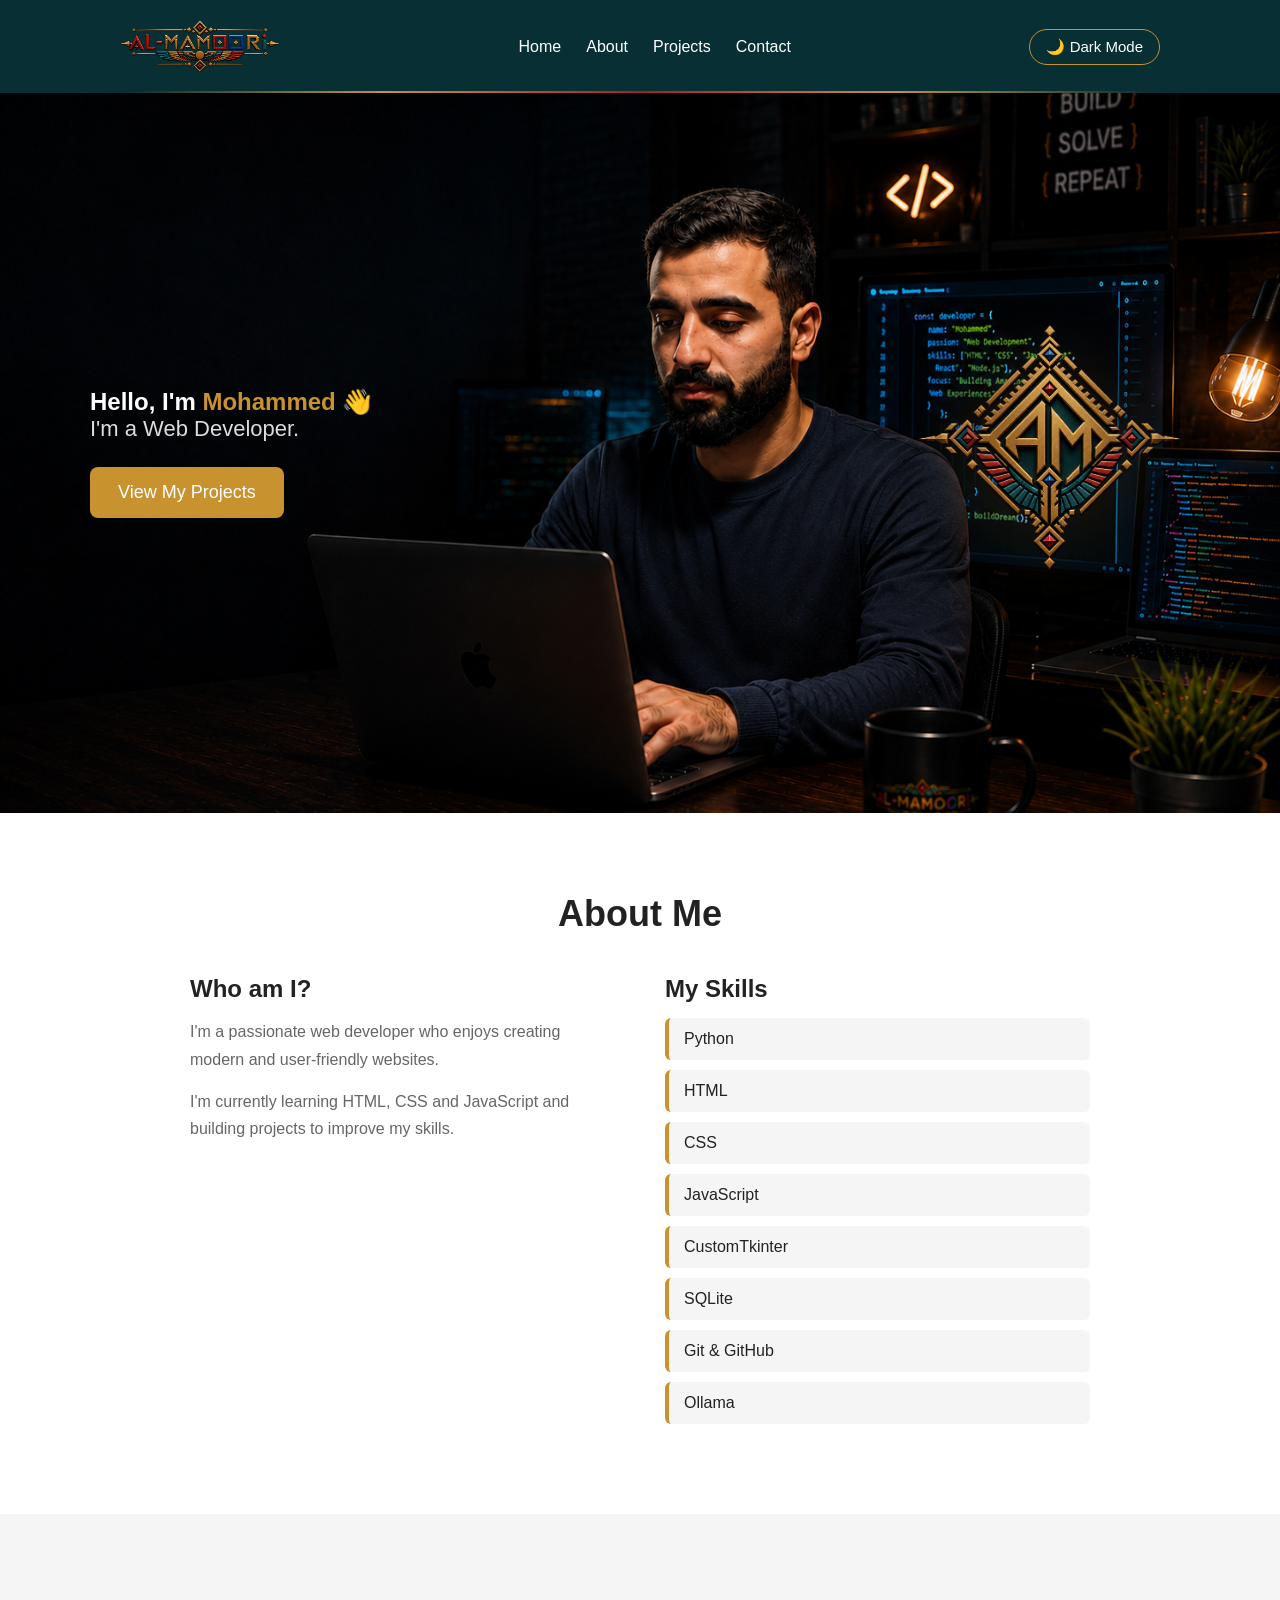
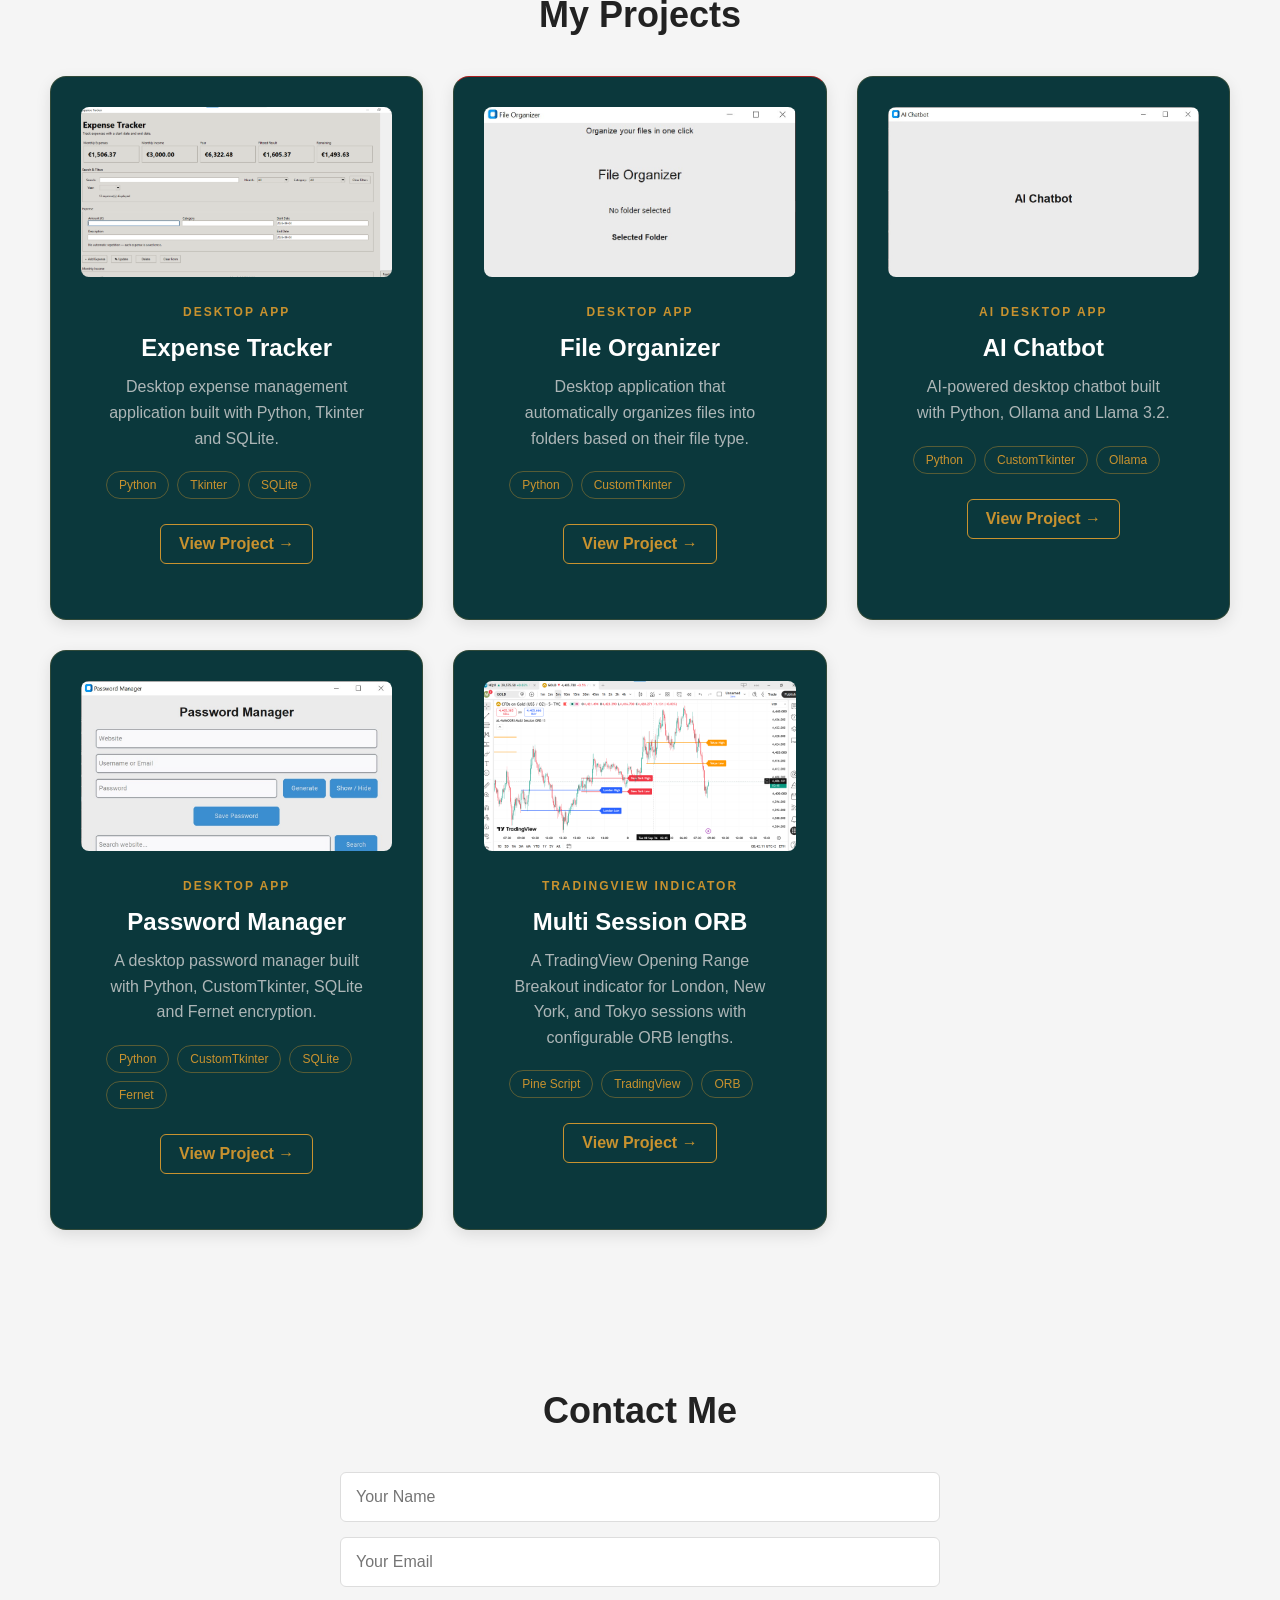
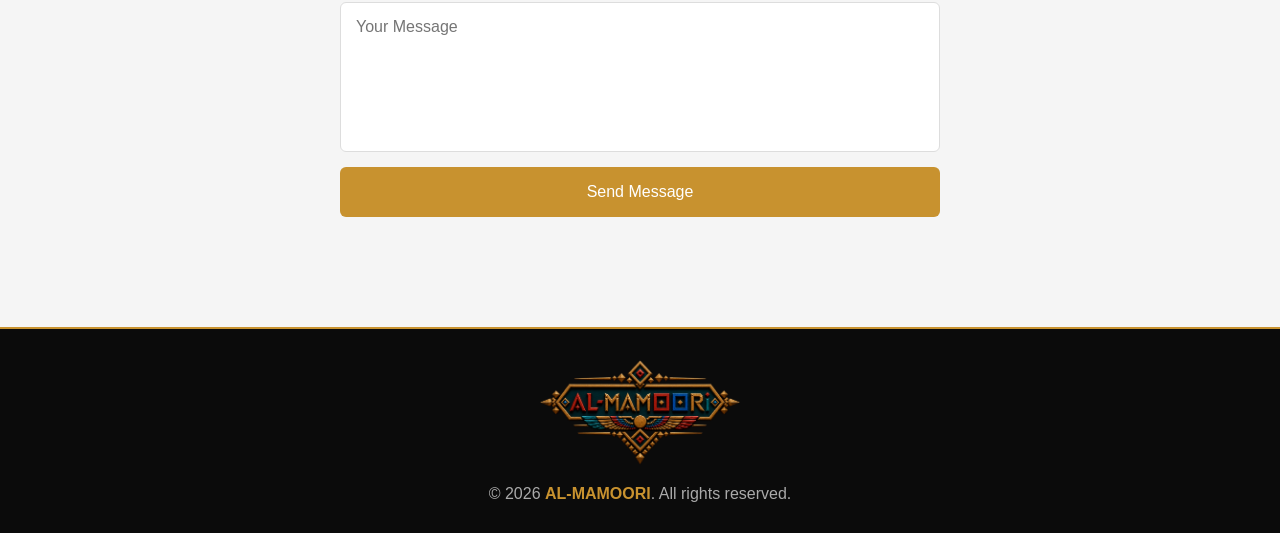
<file: index.html>
<!DOCTYPE html>
<html lang="en">

<head>
    <meta charset="UTF-8">
    <meta name="viewport" content="width=device-width, initial-scale=1.0">

    <title>My Portfolio</title>

    <link rel="stylesheet" href="style.css">
</head>

<body>

    <!-- =========================
         Header
    ========================== -->

    <header>
        <nav>

            <a href="#home" class="logo">
                <img
                    src="logo/logo11 (1).png"
                    alt="AL-MAMOORI Logo"
                >
            </a>

            <ul>
                <li><a href="#home">Home</a></li>
                <li><a href="#about">About</a></li>
                <li><a href="#projects">Projects</a></li>
                <li><a href="#contact">Contact</a></li>
            </ul>

            <button id="dark-mode-button">
                🌙 Dark Mode
            </button>

        </nav>
    </header>


    <!-- =========================
         Main
    ========================== -->

    <main>

        <!-- =========================
             Home
        ========================== -->

        <section id="home">

            <div class="home-content">

                <div class="home-text">

                    <h1>
                        Hello, I'm <span>Mohammed</span> 👋
                    </h1>

                    <p>I'm a Web Developer.</p>

                    <button id="projects-button">
                        View My Projects
                    </button>

                </div>


                <div class="home-logo">

                    <img
                        src="logo/logo11 (2).png"
                        alt="AL-MAMOORI Logo"
                    >

                </div>

            </div>

        </section>


        <!-- =========================
             About
        ========================== -->

        <section id="about">

            <h2>About Me</h2>

            <div class="about-content">

                <div>

                    <h3>Who am I?</h3>

                    <p>
                        I'm a passionate web developer who enjoys
                        creating modern and user-friendly websites.
                    </p>

                    <p>
                        I'm currently learning HTML, CSS and JavaScript
                        and building projects to improve my skills.
                    </p>

                </div>


                <div>

                    <h3>My Skills</h3>

                    <ul class="skills">
                        <li>Python</li>
                        <li>HTML</li>
                        <li>CSS</li>
                        <li>JavaScript</li>
                        <li>CustomTkinter</li>
                        <li>SQLite</li>
                        <li>Git & GitHub</li>
                        <li>Ollama</li>
                    </ul>

                </div>

            </div>

        </section>


        <!-- =========================
             Projects
        ========================== -->

        <section id="projects">

            <h2>My Projects</h2>

            <div class="projects-container">


                <!-- Expense Tracker -->

                <div class="project-card">

                    <div class="project-image-wrapper">

                        <img
                            src="logo/expense-tracker.png"
                            alt="Expense Tracker Python Application"
                            class="project-image"
                        >

                    </div>


                    <div class="project-content">

                        <span class="project-type">
                            DESKTOP APP
                        </span>

                        <h3>Expense Tracker</h3>

                        <p>
                            Desktop expense management application
                            built with Python, Tkinter and SQLite.
                        </p>

                        <div class="project-tags">
                            <span>Python</span>
                            <span>Tkinter</span>
                            <span>SQLite</span>
                        </div>

                        <a
                            href="expense-tracker.html"
                            class="project-button"
                        >
                            View Project →
                        </a>

                    </div>

                </div>


                <!-- File Organizer -->

                <div class="project-card">

                    <div class="project-image-wrapper">

                        <img
                            src="logo/organizer.jpg"
                            alt="File Organizer Python Application"
                            class="project-image"
                        >

                    </div>


                    <div class="project-content">

                        <span class="project-type">
                            DESKTOP APP
                        </span>

                        <h3>File Organizer</h3>

                        <p>
                            Desktop application that automatically
                            organizes files into folders based on
                            their file type.
                        </p>

                        <div class="project-tags">
                            <span>Python</span>
                            <span>CustomTkinter</span>
                        </div>

                        <a
                            href="file-organizer.html"
                            class="project-button"
                        >
                            View Project →
                        </a>

                    </div>

                </div>


                <!-- AI Chatbot -->

                <div class="project-card">

                    <div class="project-image-wrapper">

                        <img
                            src="logo/chatbot.jpg"
                            alt="AI Chatbot Python Application"
                            class="project-image"
                        >

                    </div>


                    <div class="project-content">

                        <span class="project-type">
                            AI DESKTOP APP
                        </span>

                        <h3>AI Chatbot</h3>

                        <p>
                            AI-powered desktop chatbot built with
                            Python, Ollama and Llama 3.2.
                        </p>

                        <div class="project-tags">
                            <span>Python</span>
                            <span>CustomTkinter</span>
                            <span>Ollama</span>
                        </div>

                        <a
                            href="ai-chatbot.html"
                            class="project-button"
                        >
                            View Project →
                        </a>

                    </div>

                </div>


                <!-- Password Manager -->

                <div class="project-card">

                    <div class="project-image-wrapper">
                        <img
                            src="logo/password-manager.jpg"
                            alt="Password Manager Python Application"
                            class="project-image"
                    >
                    </div>

                    <div class="project-content">

                        <span class="project-type">
                            DESKTOP APP
                        </span>

                        <h3>Password Manager</h3>

                        <p>
                            A desktop password manager built with
                            Python, CustomTkinter, SQLite and
                            Fernet encryption.
                        </p>

                        <div class="project-tags">
                            <span>Python</span>
                            <span>CustomTkinter</span>
                            <span>SQLite</span>
                            <span>Fernet</span>
                        </div>

                        <a
                            href="password-manager.html"
                            class="project-button"
                        >
                            View Project →
                        </a>

                    </div>

                </div>

                                <!-- ORB Indicator -->

                <div class="project-card">

                    <div class="project-image-wrapper">
                        <img
                            src="logo/orb-indicator.png"
                            alt="ORB Indicator Python Application"
                            class="project-image"
                    >
                    </div>

                    <div class="project-content">

                        <span class="project-type">TRADINGVIEW INDICATOR</span>

                        <h3>Multi Session ORB</h3>

                        <p>
                             A TradingView Opening Range Breakout indicator for London,
                             New York, and Tokyo sessions with configurable ORB lengths.
                        </p>

                        <div class="project-tags">
                            <span>Pine Script</span>
                            <span>TradingView</span>
                            <span>ORB</span>
                        </div>

                        <a
                            href="orb-indicator.html"
                            class="project-button"
                        >
                            View Project →
                        </a>

                    </div>


            </div>

        </div>

        </section>


        <!-- =========================
             Contact
        ========================== -->

        <section id="contact">

            <h2>Contact Me</h2>

            <form
                class="contact-form"
                id="contact-form"
                action="https://formspree.io/f/xjyvrzjk"
                method="POST"
            >

                <input
                    type="text"
                    id="name"
                    name="name"
                    placeholder="Your Name"
                    required
                >

                <input
                    type="email"
                    id="email"
                    name="email"
                    placeholder="Your Email"
                    required
                >

                <textarea
                    id="message"
                    name="message"
                    placeholder="Your Message"
                    rows="6"
                    required
                ></textarea>

                <button type="submit">
                    Send Message
                </button>

                <p id="form-status"></p>

            </form>

        </section>

    </main>


    <!-- =========================
         Footer
    ========================== -->

    <footer>

        <img
            src="logo/logo11 (3).png"
            alt="AL-MAMOORI Logo"
            class="footer-logo"
        >

        <p>
            © 2026 <span>AL-MAMOORI</span>.
            All rights reserved.
        </p>

    </footer>


    <!-- JavaScript -->

    <script src="script.js"></script>

</body>

</html>
</file>
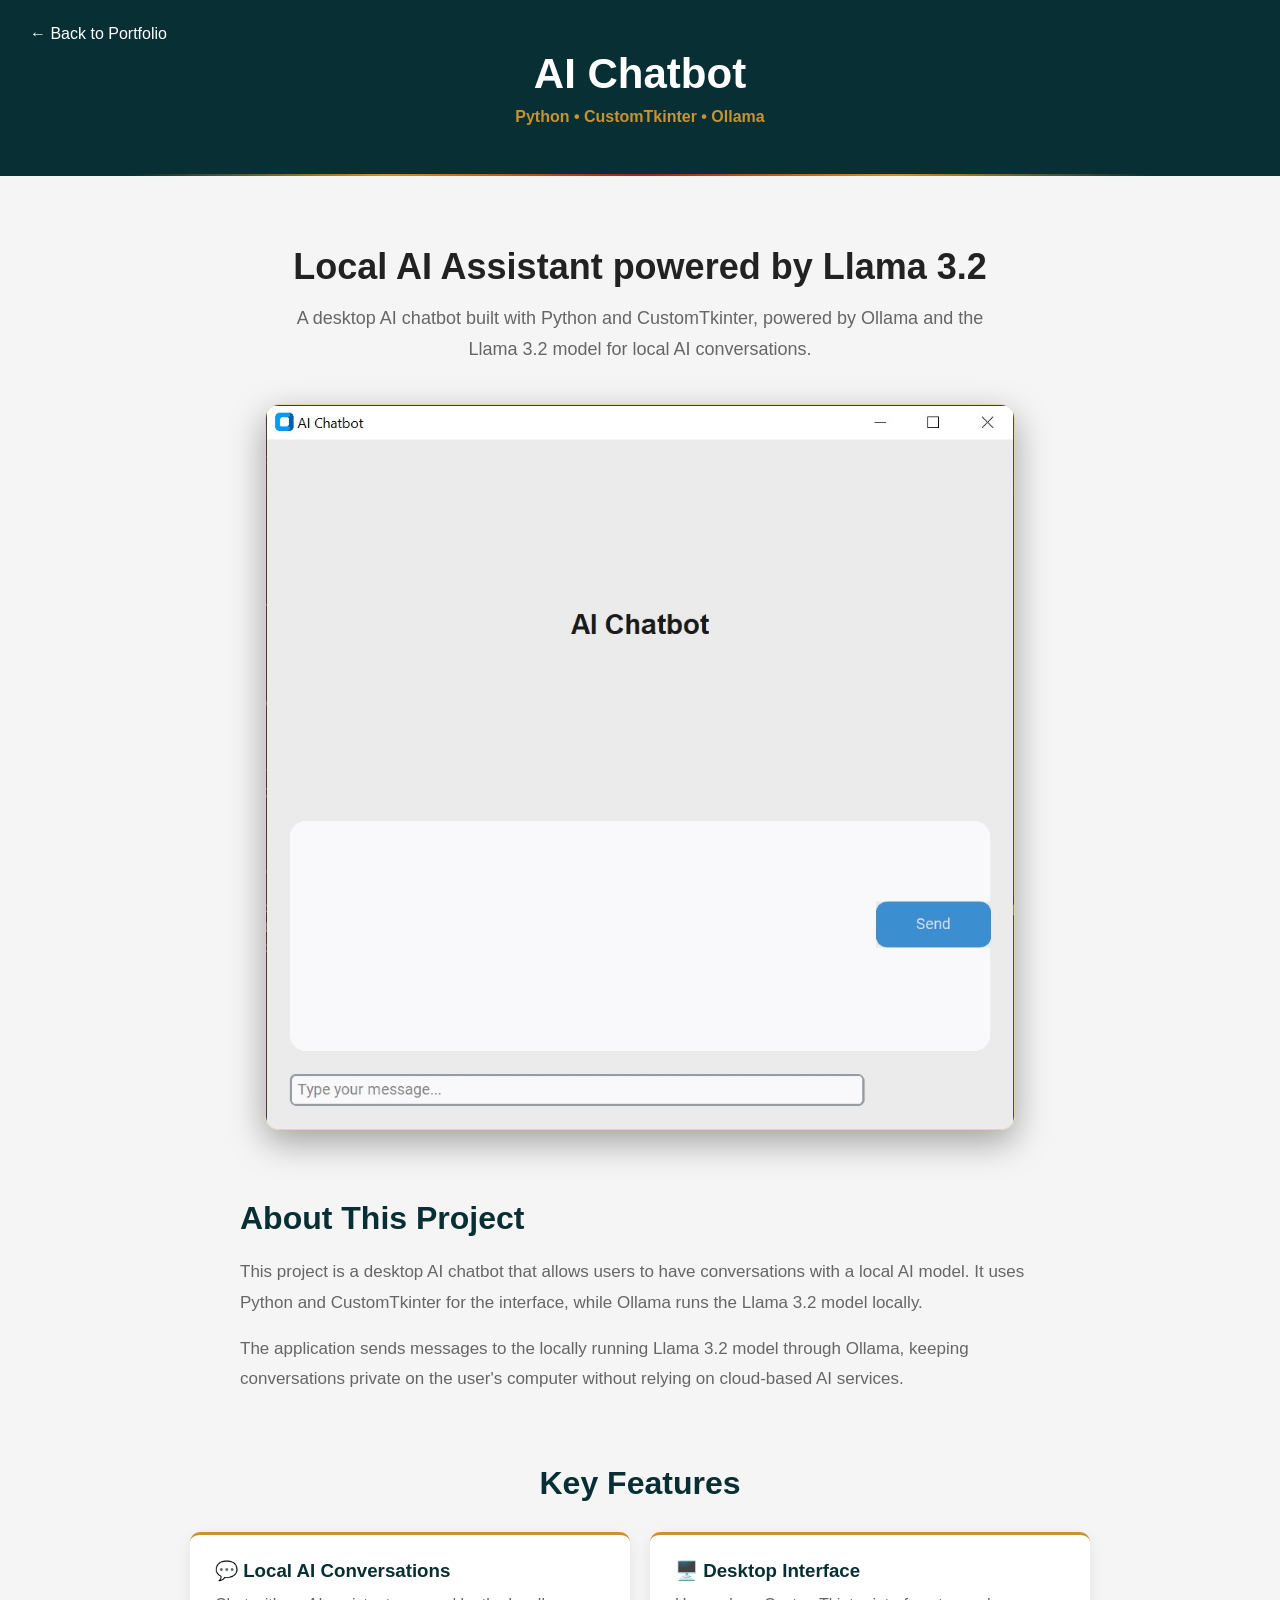
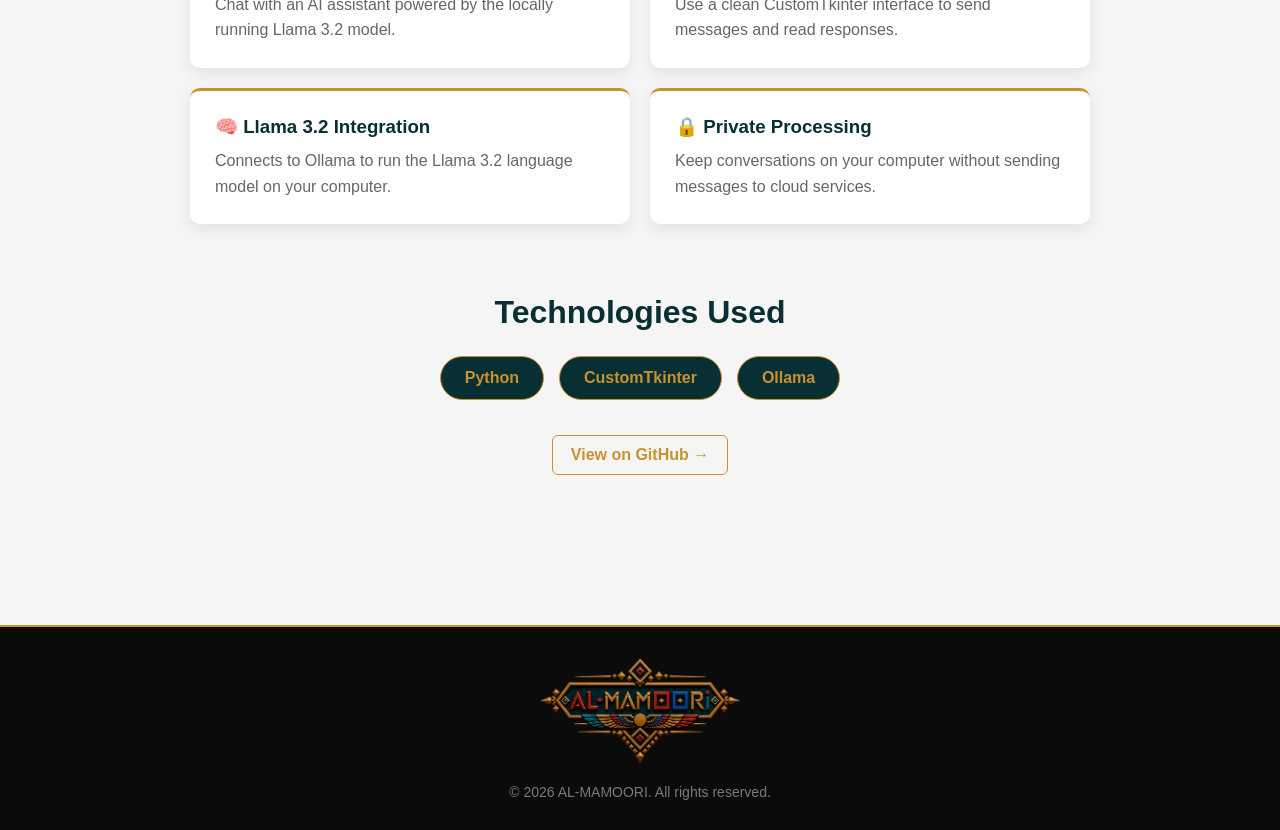
<file: ai-chatbot.html>
<!DOCTYPE html>
<html lang="en">
<head>
    <meta charset="UTF-8">
    <meta name="viewport" content="width=device-width, initial-scale=1.0">
    <title>AI Chatbot</title>
    <link rel="stylesheet" href="style.css">
</head>

<header class="project-header">
    <a href="index.html#projects" class="back-button">
        ← Back to Portfolio
    </a>

    <h1>AI Chatbot</h1>

    <p>Python • CustomTkinter • Ollama</p>
</header>

<main class="project-details">

    <section class="project-showcase">

        <h2>Local AI Assistant powered by Llama 3.2</h2>

        <p class="project-intro">
            A desktop AI chatbot built with Python and CustomTkinter,
            powered by Ollama and the Llama 3.2 model for local AI conversations.
        </p>

        <img
            src="logo/chatbot.jpg"
            alt="AI Chatbot Application"
            class="project-screenshot"
        >

    </section>

    <section class="project-about">

    <h2>About This Project</h2>

         <p>
            This project is a desktop AI chatbot that allows users to have
            conversations with a local AI model. It uses Python and CustomTkinter
            for the interface, while Ollama runs the Llama 3.2 model locally.
         </p>

            <p>
                The application sends messages to the locally running Llama 3.2
                model through Ollama, keeping conversations private on the user's
                computer without relying on cloud-based AI services.
            </p>

    </section>

    <section class="project-features">

    <h2>Key Features</h2>

<div class="features-grid">

    <div class="feature-item">
        <h3>💬 Local AI Conversations</h3>
        <p>Chat with an AI assistant powered by the locally running Llama 3.2 model.</p>
    </div>

    <div class="feature-item">
        <h3>🖥️ Desktop Interface</h3>
        <p>Use a clean CustomTkinter interface to send messages and read responses.</p>
    </div>

    <div class="feature-item">
        <h3>🧠 Llama 3.2 Integration</h3>
        <p>Connects to Ollama to run the Llama 3.2 language model on your computer.</p>
    </div>

    <div class="feature-item">
        <h3>🔒 Private Processing</h3>
        <p>Keep conversations on your computer without sending messages to cloud services.</p>
    </div>

</div>

    </section>

    <section class="project-technologies">

    <h2>Technologies Used</h2>

    <div class="tech-list">
        <span>Python</span>
        <span>CustomTkinter</span>
        <span>Ollama</span>
    </div>

    <div class="project-links">
    <a
        href="https://github.com/malmamoori/ai-chatbot"
        target="_blank"
        class="project-button"
    >
        View on GitHub →
    </a>
    </div>

    </section>

</main>

<div class="project-watermark">
    <img src="logo/logo11 (2).png" alt="AL-MAMOORI Logo">
</div>

<footer class="project-footer">
    <img src="logo/logo11 (3).png" alt="AL-MAMOORI Logo" class="footer-logo">
    <p>© 2026 AL-MAMOORI. All rights reserved.</p>
</footer>

<body class="ai-chatbot-page">

</body>

</html>
</file>
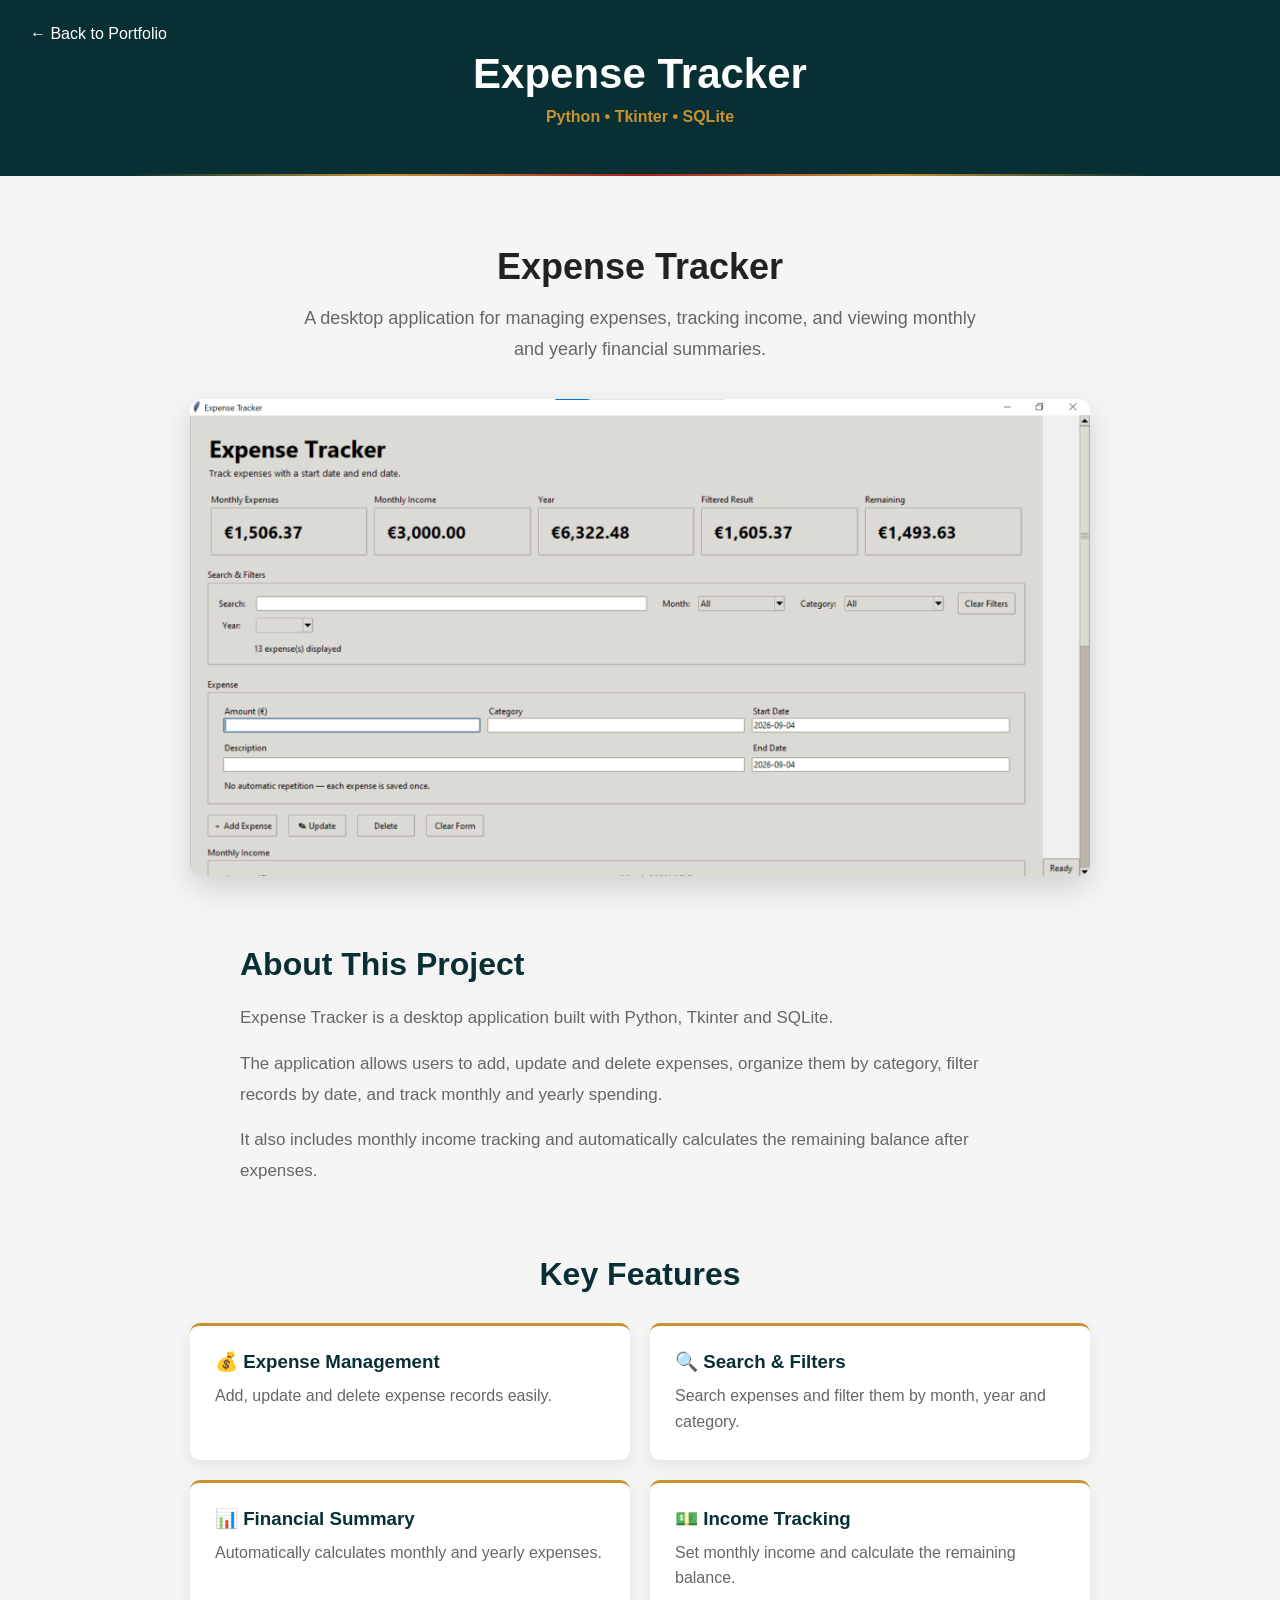
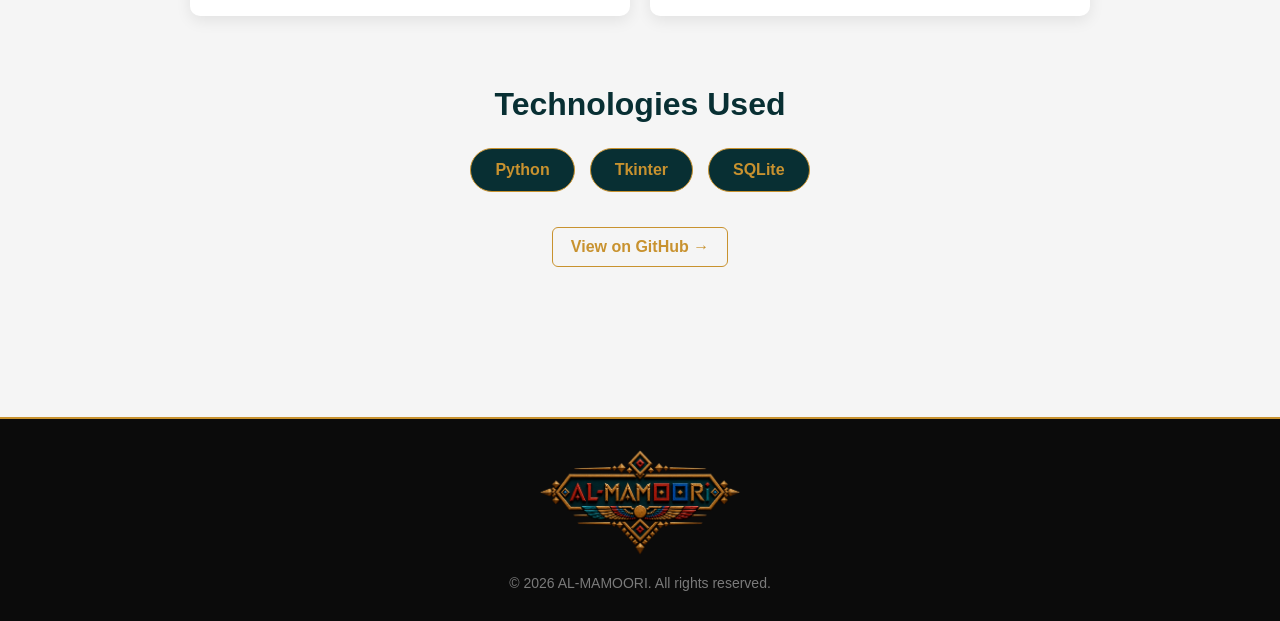
<file: expense-tracker.html>
<!DOCTYPE html>
<html lang="en">
<head>
    <meta charset="UTF-8">
    <meta name="viewport" content="width=device-width, initial-scale=1.0">
    <title>Expense Tracker Project</title>
    <link rel="stylesheet" href="style.css">
</head>

<header class="project-header">
    <a href="index.html#projects" class="back-button">
        ← Back to Portfolio
    </a>

    <h1>Expense Tracker</h1>

    <p>Python • Tkinter • SQLite</p>
</header>

<main class="project-details">

    <section class="project-showcase">

        <h2>Expense Tracker</h2>

        <p class="project-intro">
            A desktop application for managing expenses, tracking income,
            and viewing monthly and yearly financial summaries.
        </p>

        <img
            src="logo/expense-tracker.png"
            alt="Expense Tracker Application"
            class="project-main-image"
        >

    </section>

    <section class="project-about">

    <h2>About This Project</h2>

         <p>
        Expense Tracker is a desktop application built with Python,
        Tkinter and SQLite.
         </p>

         <p>
        The application allows users to add, update and delete expenses,
        organize them by category, filter records by date, and track
        monthly and yearly spending.
         </p>

         <p>
        It also includes monthly income tracking and automatically
        calculates the remaining balance after expenses.
         </p>

    </section>

    <section class="project-features">

    <h2>Key Features</h2>

    <div class="features-grid">

        <div class="feature-item">
            <h3>💰 Expense Management</h3>
            <p>Add, update and delete expense records easily.</p>
        </div>

        <div class="feature-item">
            <h3>🔍 Search & Filters</h3>
            <p>Search expenses and filter them by month, year and category.</p>
        </div>

        <div class="feature-item">
            <h3>📊 Financial Summary</h3>
            <p>Automatically calculates monthly and yearly expenses.</p>
        </div>

        <div class="feature-item">
            <h3>💵 Income Tracking</h3>
            <p>Set monthly income and calculate the remaining balance.</p>
        </div>

    </div>

    </section>

    <section class="project-technologies">

    <h2>Technologies Used</h2>

    <div class="tech-list">
        <span>Python</span>
        <span>Tkinter</span>
        <span>SQLite</span>
    </div>

    <div class="project-links">
    <a
        href="https://github.com/malmamoori/expense-tracker/tree/main"
        target="_blank"
        class="project-button"
    >
        View on GitHub →
    </a>
</div>
    </section>

</main>

<div class="project-watermark">
    <img src="logo/logo11 (2).png" alt="AL-MAMOORI Logo">
</div>

<footer class="project-footer">
    <img src="logo/logo11 (3).png" alt="AL-MAMOORI Logo" class="footer-logo">
    <p>© 2026 AL-MAMOORI. All rights reserved.</p>
</footer>

<body>

</body>
</html>
</file>
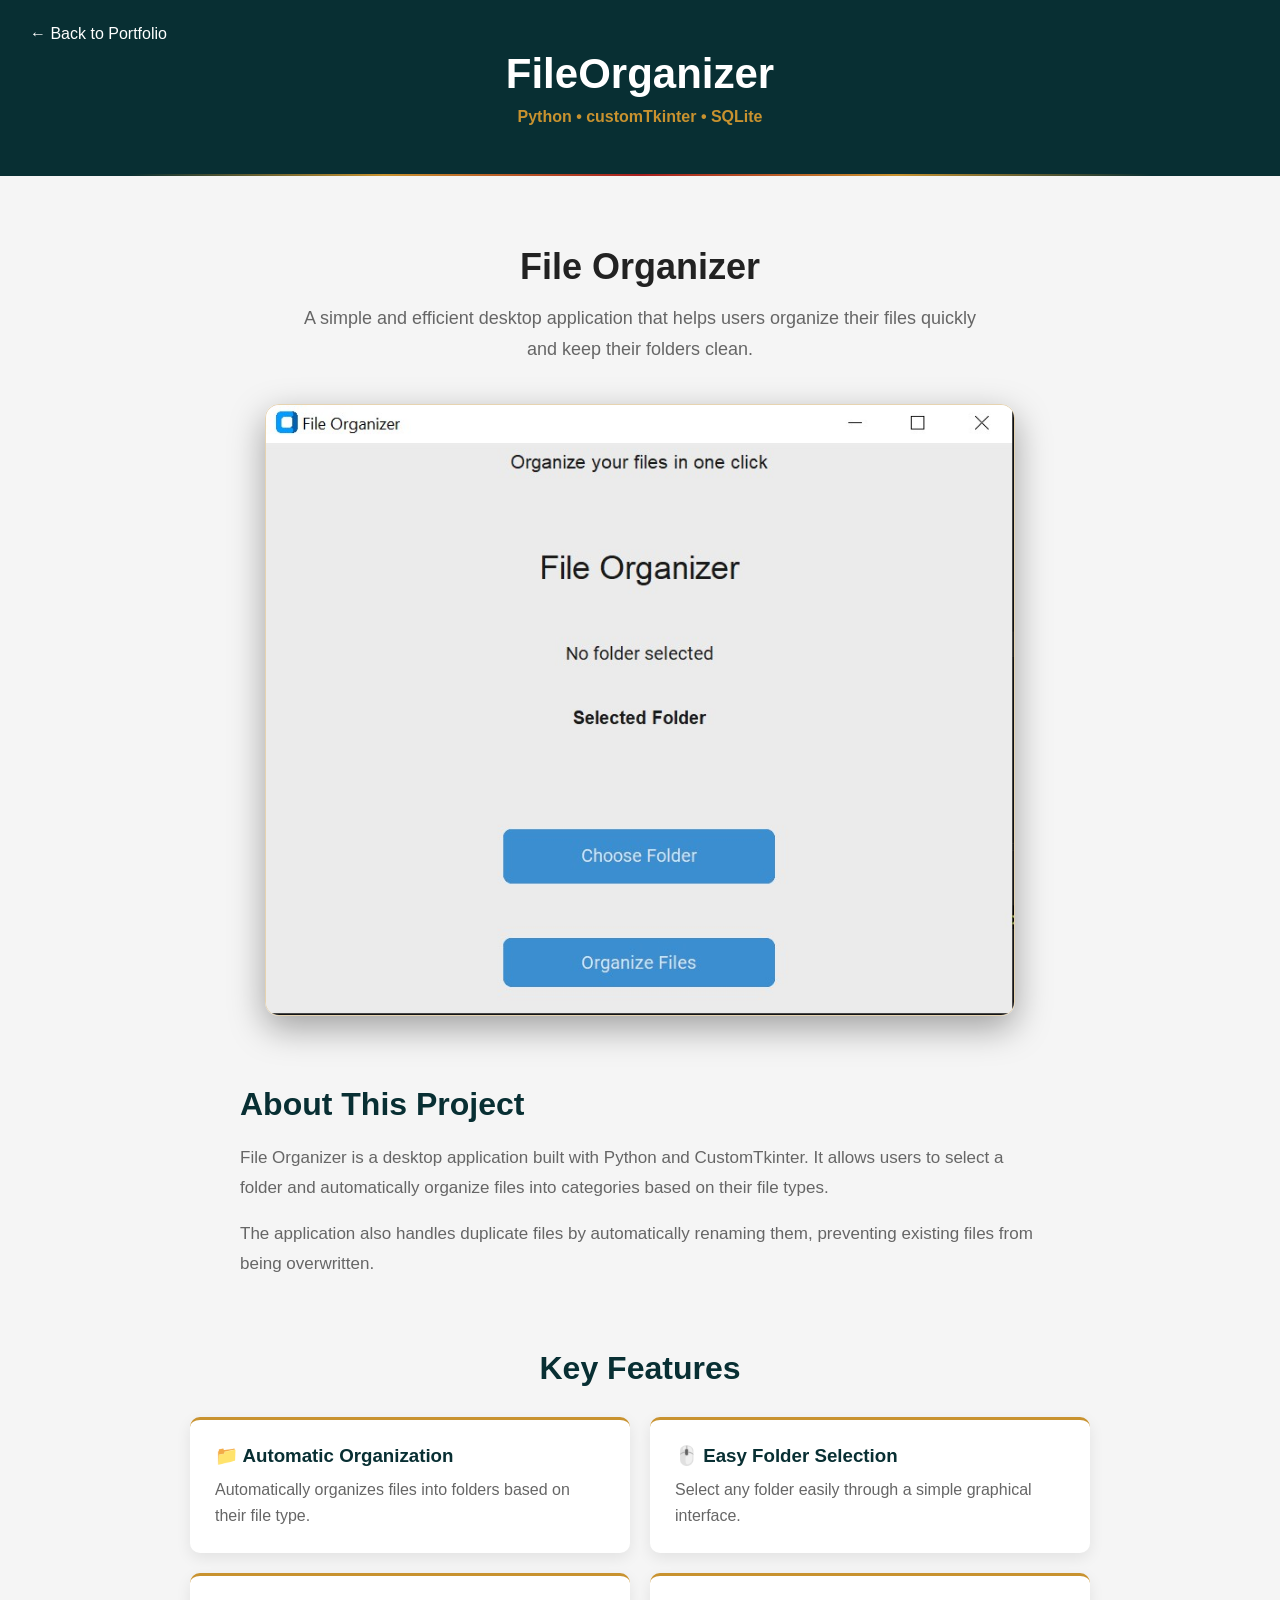
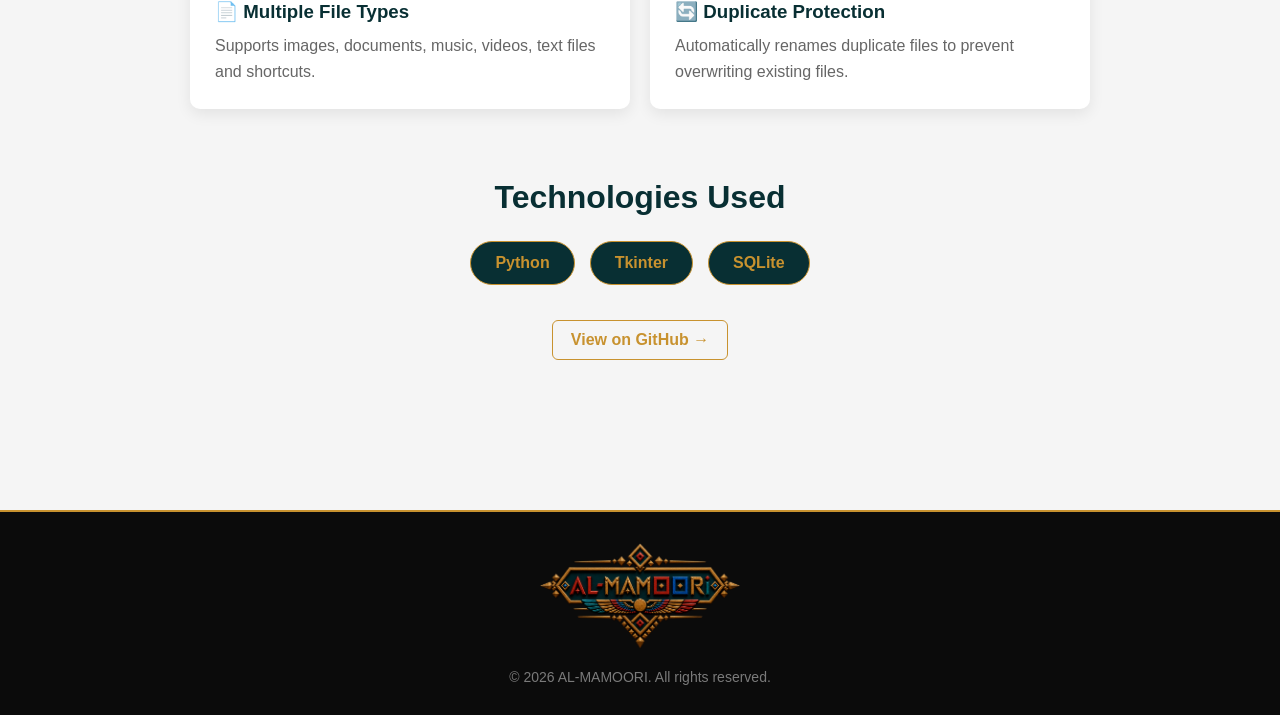
<file: file-organizer.html>
<!DOCTYPE html>
<html lang="en">
<head>
    <meta charset="UTF-8">
    <meta name="viewport" content="width=device-width, initial-scale=1.0">
    <title>Organizer Project</title>
    <link rel="stylesheet" href="style.css">
</head>

<header class="project-header">
    <a href="index.html#projects" class="back-button">
        ← Back to Portfolio
    </a>

    <h1>FileOrganizer</h1>

    <p>Python • customTkinter • SQLite</p>
</header>

<main class="project-details">

    <section class="project-showcase">

        <h2>File Organizer</h2>

        <p class="project-intro">
            A simple and efficient desktop application that helps users
            organize their files quickly and keep their folders clean.
        </p>

        <img
            src="logo/organizer.jpg"
            alt="File Organizer Application"
            class="project-screenshot"
        >

    </section>

    <section class="project-about">

    <h2>About This Project</h2>

         <p>
            File Organizer is a desktop application built with Python and
            CustomTkinter. It allows users to select a folder and automatically
            organize files into categories based on their file types.
         </p>

         <p>
            The application also handles duplicate files by automatically
            renaming them, preventing existing files from being overwritten.
         </p>

    </section>

    <section class="project-features">

    <h2>Key Features</h2>

<div class="features-grid">

    <div class="feature-item">
        <h3>📁 Automatic Organization</h3>
        <p>Automatically organizes files into folders based on their file type.</p>
    </div>

    <div class="feature-item">
        <h3>🖱️ Easy Folder Selection</h3>
        <p>Select any folder easily through a simple graphical interface.</p>
    </div>

    <div class="feature-item">
        <h3>📄 Multiple File Types</h3>
        <p>Supports images, documents, music, videos, text files and shortcuts.</p>
    </div>

    <div class="feature-item">
        <h3>🔄 Duplicate Protection</h3>
        <p>Automatically renames duplicate files to prevent overwriting existing files.</p>
    </div>

</div>

    </section>

    <section class="project-technologies">

    <h2>Technologies Used</h2>

    <div class="tech-list">
        <span>Python</span>
        <span>Tkinter</span>
        <span>SQLite</span>
    </div>
    <div class="project-links">
    <a
        href="https://github.com/malmamoori/file-organizer"
        target="_blank"
        class="project-button"
    >
        View on GitHub →
    </a>
    </div>
    </section>

</main>

<div class="project-watermark">
    <img src="logo/logo11 (2).png" alt="AL-MAMOORI Logo">
</div>

<footer class="project-footer">
    <img src="logo/logo11 (3).png" alt="AL-MAMOORI Logo" class="footer-logo">
    <p>© 2026 AL-MAMOORI. All rights reserved.</p>
</footer>

<body>

</body>
</html>
</file>
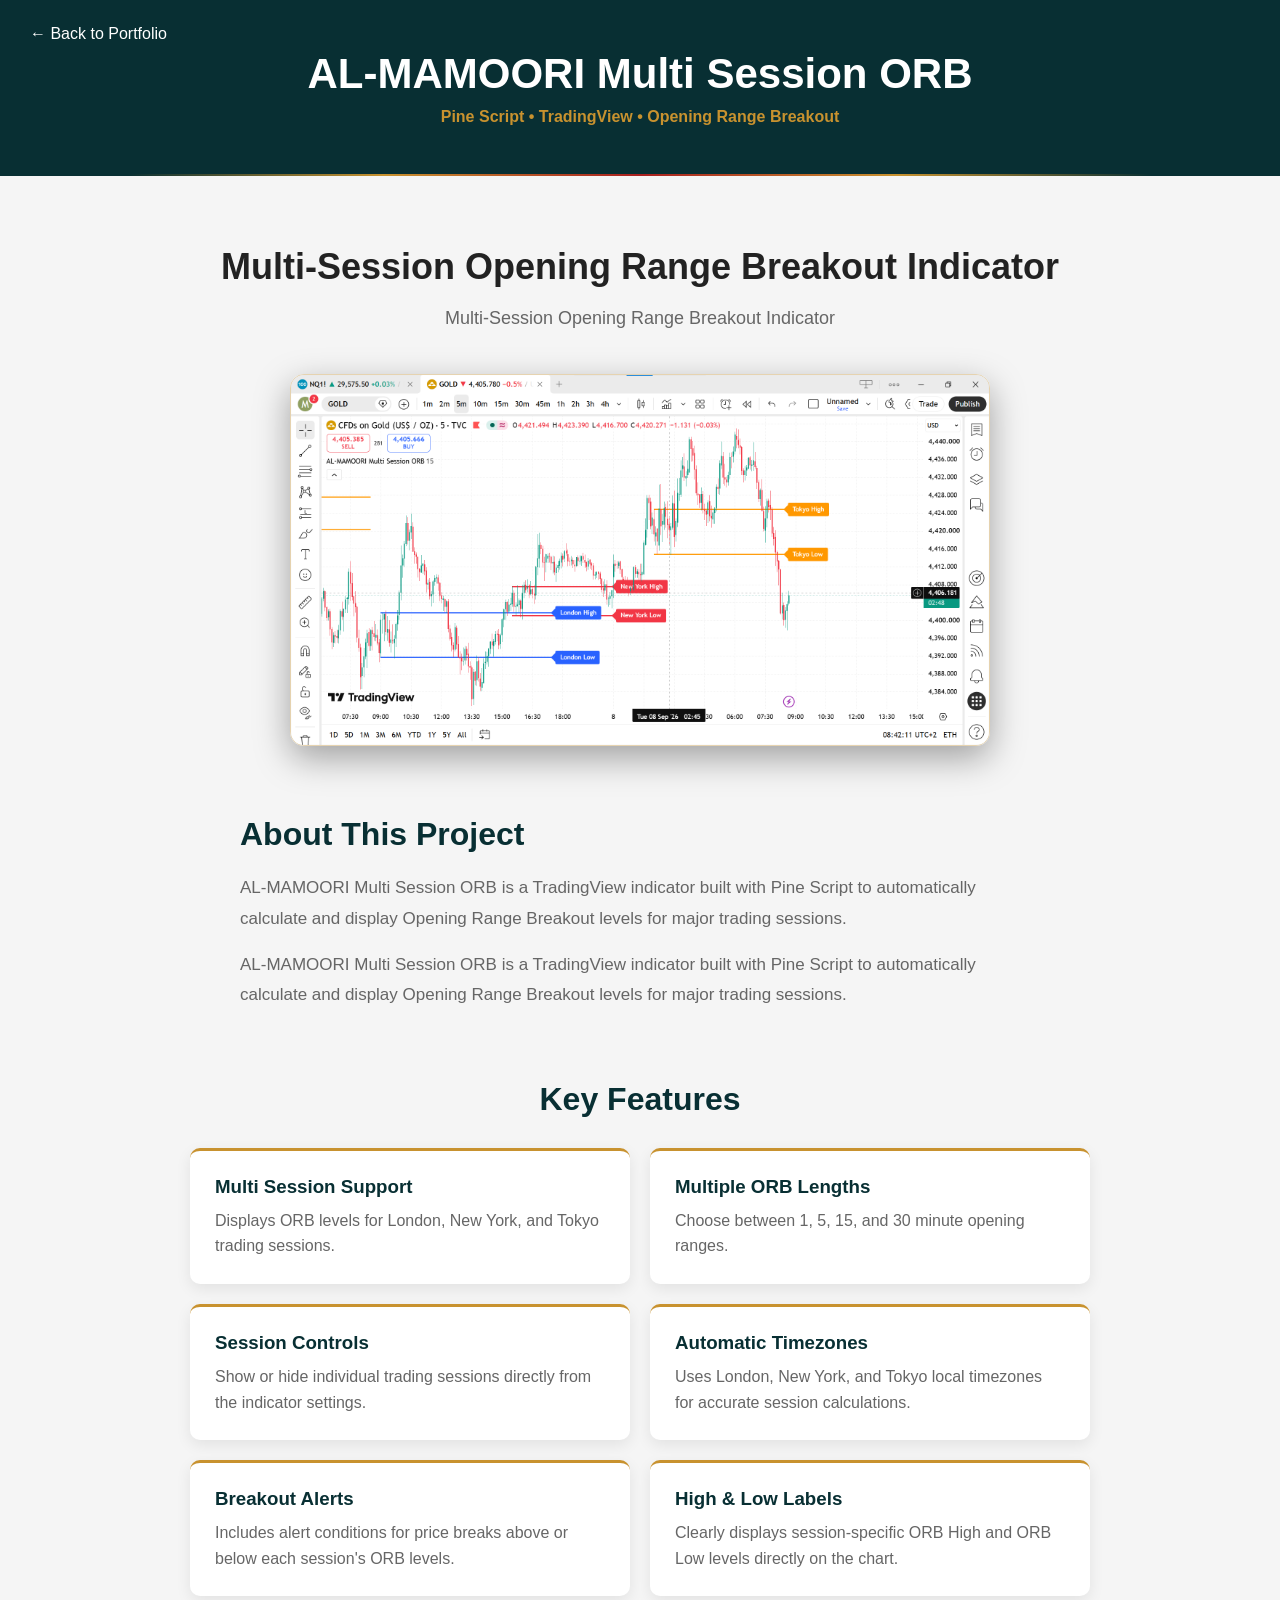
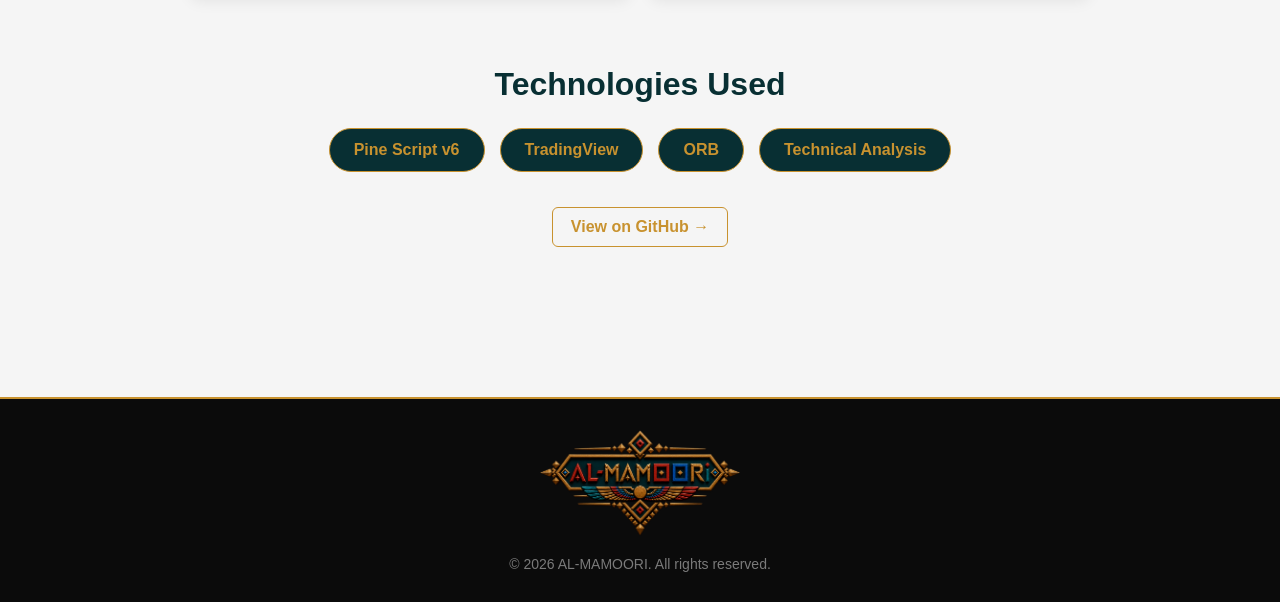
<file: orb-indicator.html>
<!DOCTYPE html>
<html lang="en">
<head>
    <meta charset="UTF-8">
    <meta name="viewport" content="width=device-width, initial-scale=1.0">
    <title>TRADINGVIEW INDICATOR</title>
    <link rel="stylesheet" href="style.css">
</head>

<header class="project-header">
    <a href="index.html#projects" class="back-button">
        ← Back to Portfolio
    </a>

    <h1>AL-MAMOORI Multi Session ORB</h1>

    <p>Pine Script • TradingView • Opening Range Breakout</p>
</header>

<main class="project-details">

    <section class="project-showcase">

        <h2>Multi-Session Opening Range Breakout Indicator</h2>

        <p class="project-intro">
            Multi-Session Opening Range Breakout Indicator

        <img
            src="logo/orb-indicator.png"
            alt="AL-MAMOORI Multi Session ORB"

            class="project-screenshot"
        >

    </section>

    <section class="project-about">

    <h2>About This Project</h2>

         <p>
            AL-MAMOORI Multi Session ORB is a TradingView indicator built with Pine Script to automatically calculate and display Opening Range Breakout levels for major trading sessions.
         </p>

            <p>
                AL-MAMOORI Multi Session ORB is a TradingView indicator built with Pine Script to automatically calculate and display Opening Range Breakout levels for major trading sessions.
            </p>

    </section>

    <section class="project-features">

    <h2>Key Features</h2>

<div class="features-grid">

    <div class="feature-item">
        <h3>Multi Session Support</h3>
        <p>Displays ORB levels for London, New York, and Tokyo trading sessions.</p>
    </div>

    <div class="feature-item">
        <h3>Multiple ORB Lengths</h3>
        <p>Choose between 1, 5, 15, and 30 minute opening ranges.</p>
    </div>

    <div class="feature-item">
        <h3>Session Controls</h3>
        <p>Show or hide individual trading sessions directly from
                        the indicator settings.</p>
    </div>

    <div class="feature-item">
        <h3>Automatic Timezones</h3>
        <p>Uses London, New York, and Tokyo local timezones for
                        accurate session calculations.</p>
    </div>

    <div class="feature-item">
        <h3>Breakout Alerts</h3>
        <p>Includes alert conditions for price breaks above or
                        below each session's ORB levels.</p>
    </div>


    <div class="feature-item">
        <h3>High & Low Labels</h3>
        <p>Clearly displays session-specific ORB High and ORB Low
                        levels directly on the chart.</p>
    </div>


</div>

    </section>

    <section class="project-technologies">

    <h2>Technologies Used</h2>

    <div class="tech-list">
        <span>Pine Script v6</span>
        <span>TradingView</span>
        <span>ORB</span>
        <span>Technical Analysis</span>
    </div>

    <div class="project-links">
    <a
        href="https://github.com/malmamoori/tradingview-orb-indicator"
        target="_blank"
        class="project-button"
    >
        View on GitHub →
    </a>
    </div>

    </section>

</main>

<div class="project-watermark">
    <img src="logo/logo11 (2).png" alt="AL-MAMOORI Logo">
</div>

<footer class="project-footer">
    <img src="logo/logo11 (3).png" alt="AL-MAMOORI Logo" class="footer-logo">
    <p>© 2026 AL-MAMOORI. All rights reserved.</p>
</footer>

<body class="ai-chatbot-page">

</body>

</html>
</file>
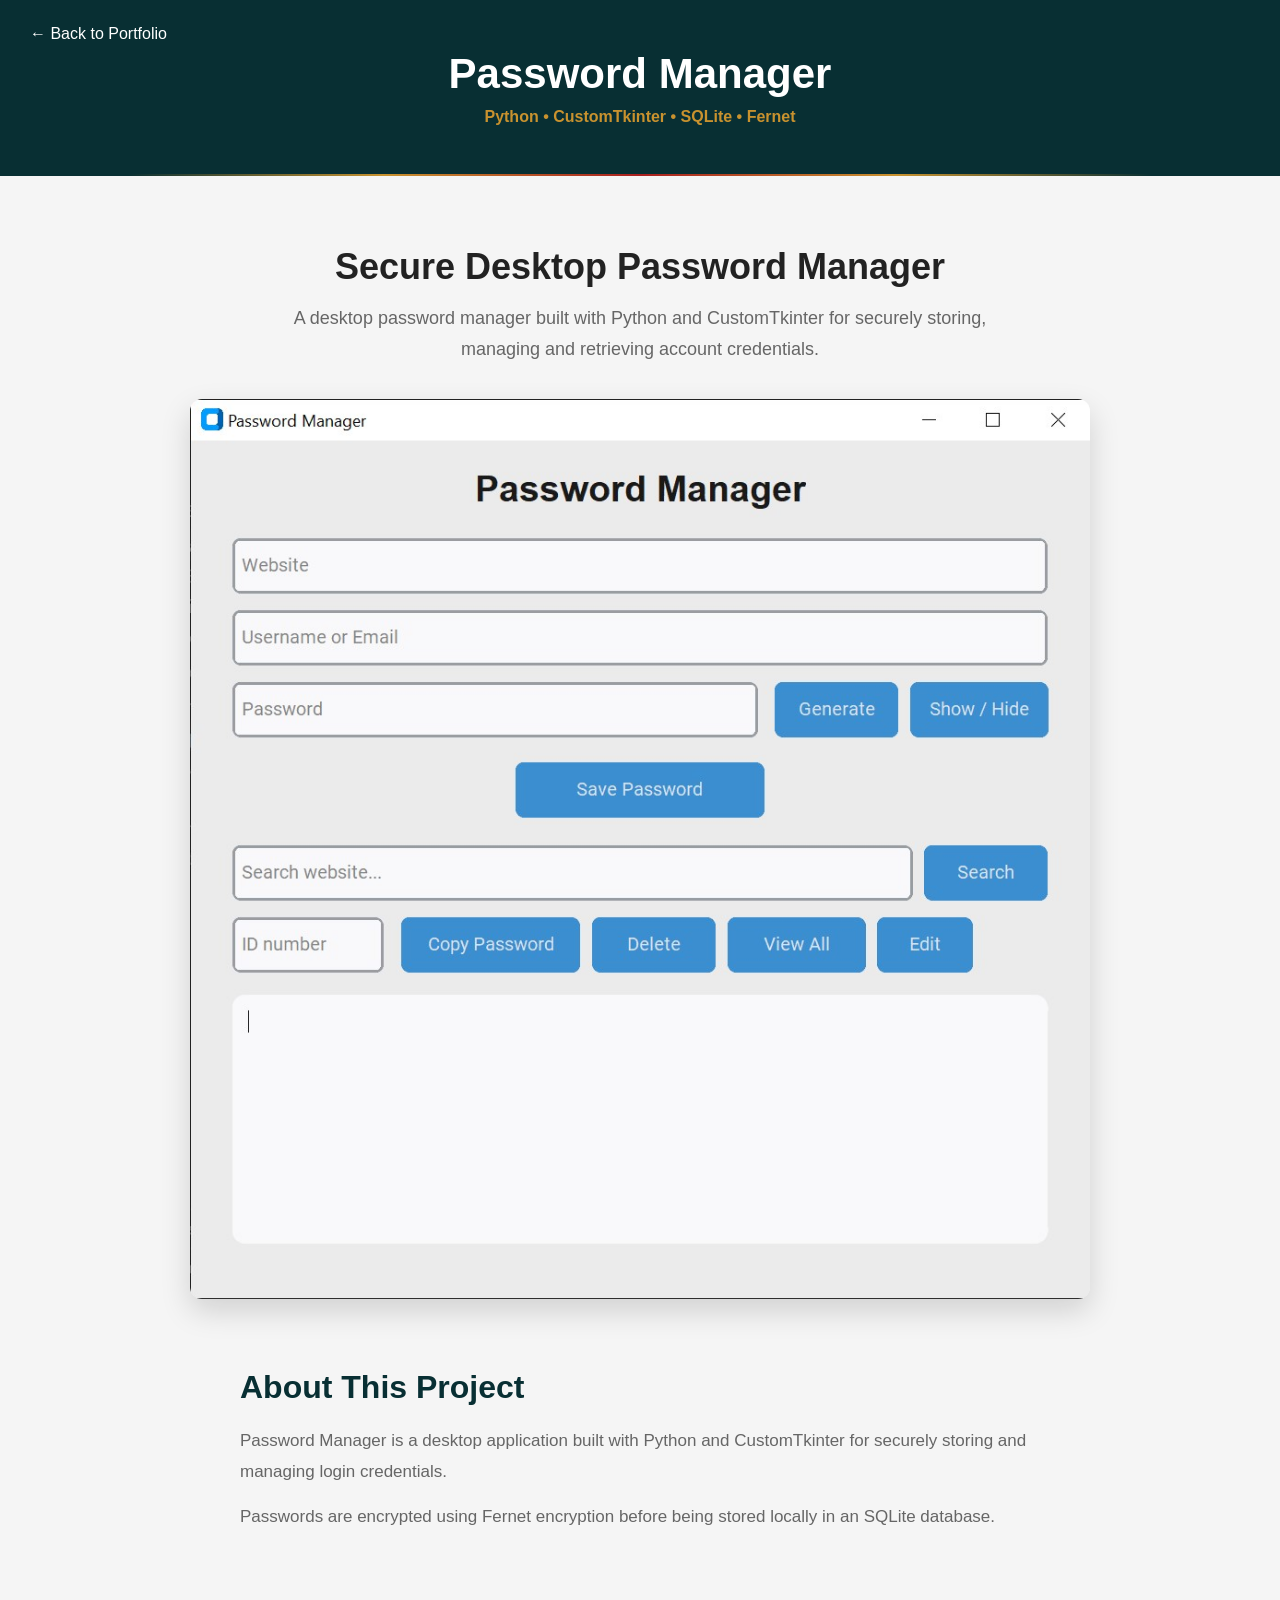
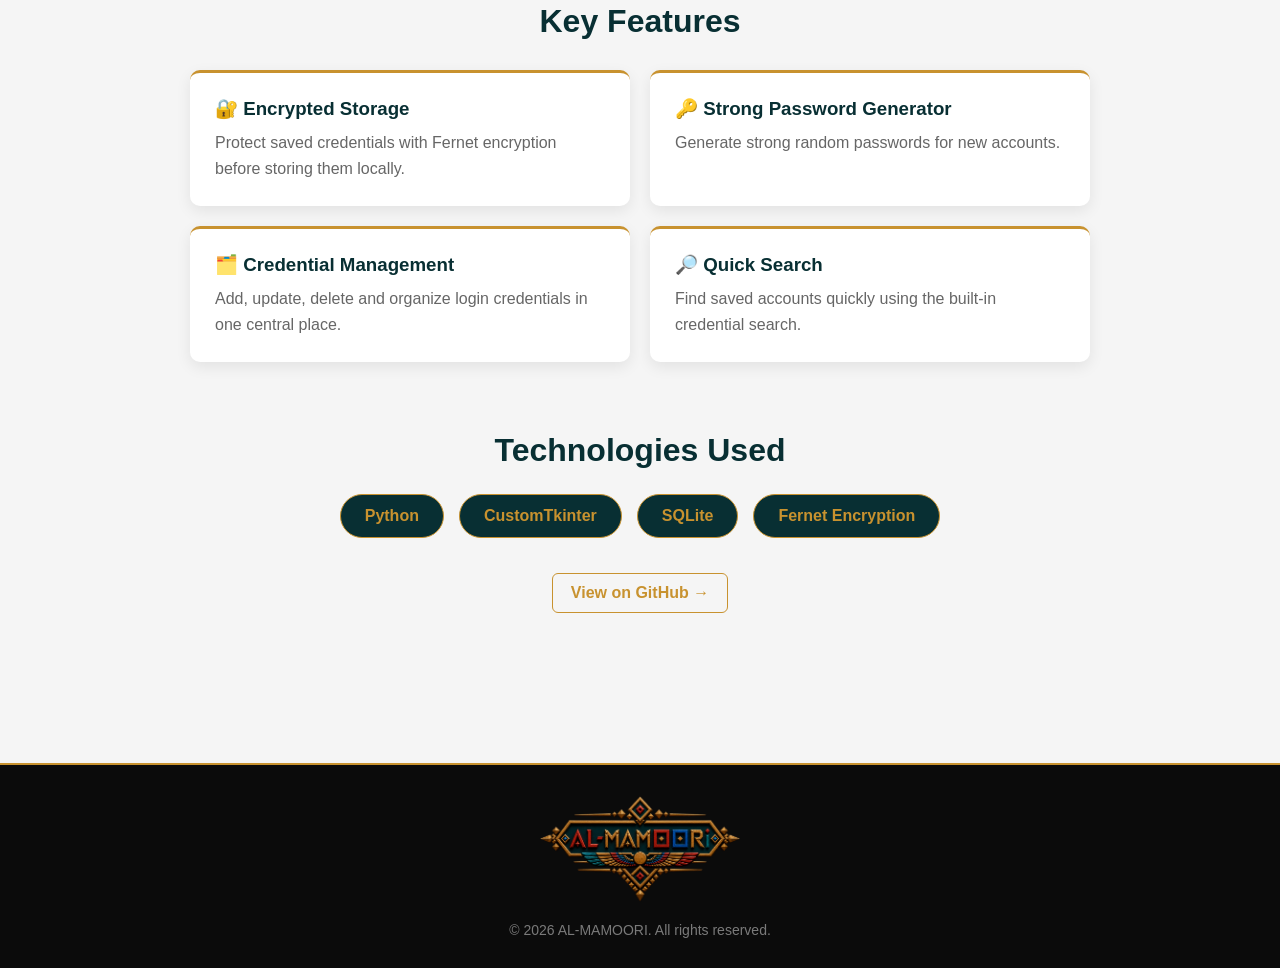
<file: password-manager.html>
<!DOCTYPE html>
<html lang="en">
<html lang="en">
<head>
    <meta charset="UTF-8">
    <meta name="viewport" content="width=device-width, initial-scale=1.0">
    <title>Password Manager Project</title>
    <link rel="stylesheet" href="style.css">
</head>

<header class="project-header">
    <a href="index.html#projects" class="back-button">
        ← Back to Portfolio
    </a>

    <h1>Password Manager</h1>

    <p>Python • CustomTkinter • SQLite • Fernet</p>
</header>

<main class="project-details">

    <section class="project-showcase">

        <h2>Secure Desktop Password Manager</h2>

        <p class="project-intro">
            A desktop password manager built with Python and CustomTkinter
            for securely storing, managing and retrieving account credentials.
        </p>

        <img
            src="logo/password-manager.jpg"
            alt="Password Manager Application"
            class="project-main-image"
        >

    </section>

    <section class="project-about">

    <h2>About This Project</h2>

         <p>
            Password Manager is a desktop application built with Python and
            CustomTkinter for securely storing and managing login credentials.
         </p>

         <p>
            Passwords are encrypted using Fernet encryption before being
            stored locally in an SQLite database.
         </p>

    </section>

    <section class="project-features">

    <h2>Key Features</h2>

    <div class="features-grid">

        <div class="feature-item">
            <h3>🔐 Encrypted Storage</h3>
            <p>Protect saved credentials with Fernet encryption before storing them locally.</p>
        </div>

        <div class="feature-item">
            <h3>🔑 Strong Password Generator</h3>
            <p>Generate strong random passwords for new accounts.</p>
        </div>

        <div class="feature-item">
            <h3>🗂️ Credential Management</h3>
            <p>Add, update, delete and organize login credentials in one central place.</p>
        </div>

        <div class="feature-item">
            <h3>🔎 Quick Search</h3>
            <p>Find saved accounts quickly using the built-in credential search.</p>
        </div>

    </div>

    </section>

    <section class="project-technologies">

    <h2>Technologies Used</h2>

    <div class="tech-list">
        <span>Python</span>
        <span>CustomTkinter</span>
        <span>SQLite</span>
        <span>Fernet Encryption</span>
    </div>

    <div class="project-links">
    <a
        href="https://github.com/malmamoori/Password-Manager"
        target="_blank"
        class="project-button"
    >
        View on GitHub →
    </a>
    </div>

    </section>

</main>

<div class="project-watermark">
    <img src="logo/logo11 (2).png" alt="AL-MAMOORI Logo">
</div>

<footer class="project-footer">
    <img src="logo/logo11 (3).png" alt="AL-MAMOORI Logo" class="footer-logo">
    <p>© 2026 AL-MAMOORI. All rights reserved.</p>
</footer>

<body>

</body>
</html>
</file>
<file: style.css>
* {
    margin: 0;
    padding: 0;
    box-sizing: border-box;
}

body {
    font-family: Arial, sans-serif;
    background: #f5f5f5;
    color: #222;
    transition: 0.3s;
}

/* ==================== */
/* Navigation */
/* ==================== */

header {
    background: #082f33;
    color: white;
    padding: 20px 50px;
    position: relative;
}

header::after {
    content: "";
    position: absolute;
    bottom: 0;
    left: 10%;
    width: 80%;
    height: 2px;

    background: linear-gradient(
        to right,
        transparent,
        #c8922f,
        #a91f1f,
        #c8922f,
        transparent
    );
}


nav ul {
    display: flex;
    list-style: none;
    gap: 25px;
}

nav a {
    color: white;
    text-decoration: none;
}



/* ==================== */
/* Home */
/* ==================== */

#home {
    min-height: 80vh;
    display: flex;
    flex-direction: column;
    justify-content: center;
    align-items: center;
    text-align: center;
    padding: 40px;
    
    background-image: url("logo/home-background2.png");
    background-size: cover;
    background-position: center;
    background-repeat: no-repeat;

    color: white;
}

#home h1 span {
    color: #c8922f;
}

#home p {
    font-size: 22px;
    color: #ddd;
    margin-bottom: 25px;
}

#home button {
    background-color: #c8922f;
    color: white;
    border: none;
    padding: 15px 28px;
    border-radius: 8px;
    font-size: 18px;
    cursor: pointer;
}

#home button:hover {
    background-color: #a91f1f;
}
nav ul a:hover {
    color: #c8922f;
}

.home-content {
    width: 100%;
    max-width: 1100px;

    display: flex;
    align-items: center;
    justify-content: space-between;

    gap: 60px;
}

.home-text {
    flex: 1;
    text-align: left;
}

.home-logo img {
    width: 280px;
    height: auto;
    display: block;
}

/* ==================== */
/* About */
/* ==================== */

#about {
    padding: 80px 50px;
    background: white;
    text-align: center;
}

#about h2 {
    font-size: 36px;
    margin-bottom: 40px;
}

.about-content {
    max-width: 900px;
    margin: 0 auto;
    display: grid;
    grid-template-columns: 1fr 1fr;
    gap: 50px;
    text-align: left;
}

.about-content h3 {
    font-size: 24px;
    margin-bottom: 15px;
}

.about-content p {
    color: #666;
    line-height: 1.7;
    margin-bottom: 15px;
}

.skills {
    list-style: none;
}

.skills li {
    background: #f5f5f5;
    padding: 12px 15px;
    margin-bottom: 10px;
    border-radius: 6px;
    border-left: 4px solid #c8922f;
}

.skills li:hover {
    transform: translateX(8px);
    transition: 0.3s;
}

/* ==================== */
/* Projects */
/* ==================== */

#projects {
    padding: 80px 50px;
    text-align: center;
}

#projects h2 {
    font-size: 36px;
    margin-bottom: 40px;
}

.project-container {
    display: flex;
    justify-content: center;
    flex-wrap: wrap;
    gap: 30px;

    width: 100%;
    max-width: 1100px;
    margin-left: auto;
    margin-right: auto;
}

.project-card {
    width: 500px;
    max-width: 100%;
    margin: 0 auto;
    padding: 30px;
    background: white;
    border-radius: 10px;
    box-shadow: 0 5px 15px rgba(0, 0, 0, 0.1);
    transition: 0.6s;

    opacity: 0;
    transform: translateY(30px);

    border-top: 4px solid #c8922f;
}

.project-image {
    width: 100%;
    height: 230px;
    object-fit: cover;
    object-position: top;
    border-radius: 8px;
    margin-bottom: 20px;
}

.project-card:hover .project-image {
    transform: scale(1.03);
}
.project-tech {
    color: #c8922f !important;
    font-weight: bold;
    margin-top: 15px;
    margin-bottom: 18px;
}
.project-button {
    background: transparent;
    color: #c8922f;
    border: 1px solid #c8922f;
    padding: 10px 18px;
    border-radius: 6px;
    cursor: pointer;
    transition: 0.3s;
    text-decoration: none;
    display: inline-block;
}

.project-button:hover {
    background: #c8922f;
    color: white;
}

.project-card:nth-child(2) {
    border-top-color: #a91f1f;
}

.project-card.show {
    opacity: 1;
    transform: translateY(0);
}

.project-card:hover {
    transform: translateY(-10px) scale(1.03);
}

.project-card h3 {
    margin-bottom: 10px;
}

.project-card p {
    color: #666;
}

/* ==================== */
/* Contact */
/* ==================== */

#contact {
    padding: 80px 20px;
    text-align: center;
}

#contact h2 {
    font-size: 36px;
    margin-bottom: 40px;
}

.contact-form {
    max-width: 600px;
    margin: 0 auto;
    display: flex;
    flex-direction: column;
    gap: 15px;
}

.contact-form input,
.contact-form textarea {
    width: 100%;
    height: 50px;
    padding: 15px;
    border: 1px solid #ddd;
    border-radius: 6px;
    font-size: 16px;
    font-family: inherit;
    box-sizing: border-box;
    transition: 0.3s;
}


.contact-form textarea {
    height: 150px;
    resize: none;
}
.contact-form input:focus,
.contact-form textarea:focus {
    outline: none;
    border-color: #c8922f;
    box-shadow: 0 0 0 3px rgba(200, 146, 47, 0.15);
}

.contact-form button {
    height: 50px;
    padding: 14px;
    border: none;
    background:  #c8922f;;
    color: white;
    font-size: 16px;
    border-radius: 6px;
    cursor: pointer;
    transition: 0.3s;
}

.contact-form button:hover {
    background: #a91f1f;
}

/* ==================== */
/* Footer */
/* ==================== */

footer {
    background: #0b0b0b;
    color: #aaa;
    text-align: center;
    padding: 30px;
    border-top: 2px solid #c8922f;
}
footer span {
    color: #c8922f;
    font-weight: bold;
}
.footer-logo {
    width: 320px;
    max-width: 90%;
    height: auto;
    margin-bottom: 18px;
}

/* ==================== */
/* Responsive */
/* ==================== */

@media (max-width: 768px) {

    header {
        padding: 20px;
    }

    nav {
        flex-direction: column;
        gap: 20px;
    }

    nav ul {
        gap: 15px;
    }
    

#home {
    min-height: 80vh;

    display: flex;
    flex-direction: column;
    justify-content: center;
    align-items: center;

    padding: 40px;

}

    #home h1 {
        font-size: 36px;
    }

    #home p {
    font-size: 22px;
    color: #bcbcbc;
    margin-bottom: 25px;
}

.home-content {
    flex-direction: column;
    gap: 30px;
}

.home-text {
    text-align: center;
}

.home-logo img {
    width: 220px;
    transition: transform 0.15s ease-out;
    transform-style: preserve-3d;
}

    #about {
        padding: 60px 20px;
    }

    #about h2 {
        font-size: 30px;
    }

    .about-content {
        grid-template-columns: 1fr;
        gap: 30px;
    }

    #projects {
        padding: 60px 20px;
    }

    #projects h2 {
        font-size: 30px;
    }


    .project-card {
        padding: 25px;
    }
}
/* ==================== */
/* Dark Mode */
/* ==================== */

body.dark-mode {
    background: #222;
    color: white;
}

body.dark-mode #about {
    background: #333;
}

body.dark-mode .project-card {
    background: #333;
}

body.dark-mode .about-content p,
body.dark-mode .project-card p {
    color: #ccc;
}
/* Dark Mode - Form */

body.dark-mode .contact-form input,
body.dark-mode .contact-form textarea {
    background: #444;
    color: white;
    border-color: #555;
}

body.dark-mode .contact-form input::placeholder,
body.dark-mode .contact-form textarea::placeholder {
    color: #ccc;
}

.logo img {
    width: 160px;
    height: auto;
    display: block;
}
nav {
    display: flex;
    align-items: center;
    justify-content: space-between;
    padding: 0 70px;
}

nav ul a {
    color: white;
    font-weight: 500;
}

#dark-mode-button {
    background: transparent;
    color: white;
    border: 1px solid #c8922f;
    border-radius: 20px;
    padding: 8px 16px;
    font-size: 15px;
    cursor: pointer;
    transition: 0.3s;
}

#dark-mode-button:hover {
    background: #c8922f;
    color: #082f33;
}

#form-status {
    margin-top: 15px;
    font-weight: bold;
}

#form-status.success {
    color: green;
}

#form-status.error {
    color: red;
}

.contact-form button:disabled {
    opacity: 0.6;
    cursor: not-allowed;
}
.home-logo {
    position: relative;
}

.home-logo::before {
    content: "";
    position: absolute;
    width: 260px;
    height: 260px;

    top: 50%;
    left: 50%;
    transform: translate(-50%, -50%);

    background: radial-gradient(
        circle,
        rgba(200, 146, 47, 0.18),
        transparent 70%
    );

    border-radius: 50%;
    filter: blur(20px);
    z-index: 0;
}

.home-logo img {
    position: relative;
    z-index: 1;
}

/* ==================== */
/* Expense Tracker Page */
/* ==================== */

.project-header {
    background: #082f33;
    color: white;
    text-align: center;
    padding: 50px 30px;
    position: relative;
}

.project-header h1 {
    font-size: 42px;
    margin-bottom: 10px;
}

.project-header p {
    color: #c8922f;
    font-weight: bold;
}

.back-button {
    position: absolute;
    top: 25px;
    left: 30px;

    color: white;
    text-decoration: none;
    font-weight: 500;

    transition: 0.3s;
}

.back-button:hover {
    color: #c8922f;
}

.project-details {
    padding: 70px 20px;
    background: #f5f5f5;
}

.project-showcase {
    max-width: 1000px;
    margin: 0 auto;
    text-align: center;
}

.project-showcase h2 {
    font-size: 36px;
    margin-bottom: 15px;
}

.project-intro {
    max-width: 700px;
    margin: 0 auto 35px;
    color: #666;
    font-size: 18px;
    line-height: 1.7;
}

.project-main-image {
    width: 100%;
    max-width: 900px;
    height: auto;
    display: block;
    margin: 0 auto;

    border-radius: 12px;
    box-shadow: 0 12px 30px rgba(0, 0, 0, 0.15);
}
.project-about {
    max-width: 800px;
    margin: 70px auto 0;
    text-align: left;
}

.project-about h2 {
    font-size: 32px;
    margin-bottom: 20px;
    color: #082f33;
}

.project-about p {
    color: #666;
    font-size: 17px;
    line-height: 1.8;
    margin-bottom: 15px;
}

.project-features {
    max-width: 900px;
    margin: 70px auto 0;
}

.project-features h2 {
    font-size: 32px;
    color: #082f33;
    margin-bottom: 30px;
    text-align: center;
}

.features-grid {
    display: grid;
    grid-template-columns: repeat(2, 1fr);
    gap: 20px;
}

.feature-item {
    background: white;
    padding: 25px;
    border-radius: 10px;
    border-top: 3px solid #c8922f;
    box-shadow: 0 5px 15px rgba(0, 0, 0, 0.08);
}

.feature-item h3 {
    margin-bottom: 10px;
    color: #082f33;
}

.feature-item p {
    color: #666;
    line-height: 1.6;
}

.project-technologies {
    max-width: 900px;
    margin: 70px auto 20px;
    text-align: center;
}

.project-technologies h2 {
    font-size: 32px;
    color: #082f33;
    margin-bottom: 25px;
}

.tech-list {
    display: flex;
    justify-content: center;
    flex-wrap: wrap;
    gap: 15px;
}

.tech-list span {
    background: #082f33;
    color: #c8922f;
    padding: 12px 24px;
    border-radius: 25px;
    font-weight: bold;
    border: 1px solid #c8922f;
}

.projects-container {
    display: grid;
    grid-template-columns: repeat(auto-fit, minmax(300px, 1fr));
    gap: 30px;
}

.project-card {
    background: #0b383c;
    border: 1px solid rgba(200, 146, 47, 0.2);
    border-radius: 16px;
    overflow: hidden;
    transition: transform 0.3s ease, border-color 0.3s ease;
}

.project-card:hover {
    transform: translateY(-8px);
    border-color: #c8922f;
}

.project-image-wrapper {
    width: 100%;
    height: 170px;
    overflow: hidden;
}

.project-image {
    width: 100%;
    height: 100%;
    object-fit: cover;
    transition: transform 0.4s ease;
}

.project-card:hover .project-image {
    transform: scale(1.05);
}

.project-content {
    padding: 25px;
}

.project-type {
    display: inline-block;
    color: #c8922f;
    font-size: 12px;
    font-weight: bold;
    letter-spacing: 2px;
    margin-bottom: 10px;
}

.project-content h3 {
    font-size: 24px;
    margin: 5px 0 12px;
}

.project-content p {
    line-height: 1.6;
    opacity: 0.8;
}

.project-tags {
    display: flex;
    flex-wrap: wrap;
    gap: 8px;
    margin: 20px 0;
}

.project-tags span {
    padding: 6px 12px;
    border: 1px solid rgba(200, 146, 47, 0.4);
    border-radius: 20px;
    color: #c8922f;
    font-size: 12px;
}

.project-button {
    display: inline-block;
    color: #c8922f;
    text-decoration: none;
    font-weight: bold;
    margin-top: 5px;
    transition: transform 0.2s ease;
}

.project-button:hover {
    transform: translateX(5px);
}

.project-content h3 {
    color: #ffffff;
}

.project-content p {
    color: #d6d6d6;
}

.project-content {
    text-align: center;
}

.project-screenshot {
    display: block;
    width: 100%;
    max-width: 750px;
    height: auto;

    margin: 40px auto;

    border-radius: 14px;
    border: 1px solid rgba(200, 146, 47, 0.35);

    box-shadow: 0 12px 35px rgba(0, 0, 0, 0.35);

    object-fit: contain;
}

.project-screenshot {
    transition: transform 0.3s ease, box-shadow 0.3s ease;
}

.ai-chatbot-page .project-hero {
    text-align: center;
}

.ai-chatbot-page .project-subtitle {
    font-size: 1.1rem;
    opacity: 0.8;
    margin-top: 10px;
}

.ai-chatbot-page .project-image {
    max-width: 700px;
    width: 100%;
    border-radius: 18px;
}
.project-watermark {
    position: fixed;
    right: 30px;
    bottom: 30px;
    z-index: -1;
    opacity: 0.06;
    pointer-events: none;
}

.project-watermark img {
    width: 350px;
    max-width: 45vw;
}

.project-footer {
    text-align: center;
    padding: 30px 20px;
    margin-top: 60px;
}

.footer-logo {
    width: 200px;
    height: auto;
    margin-bottom: 10px;
}

.project-footer p {
    margin: 0;
    font-size: 14px;
    opacity: 0.7;
}
.project-links {
    margin-top: 30px;
    text-align: center;
}
</file>
